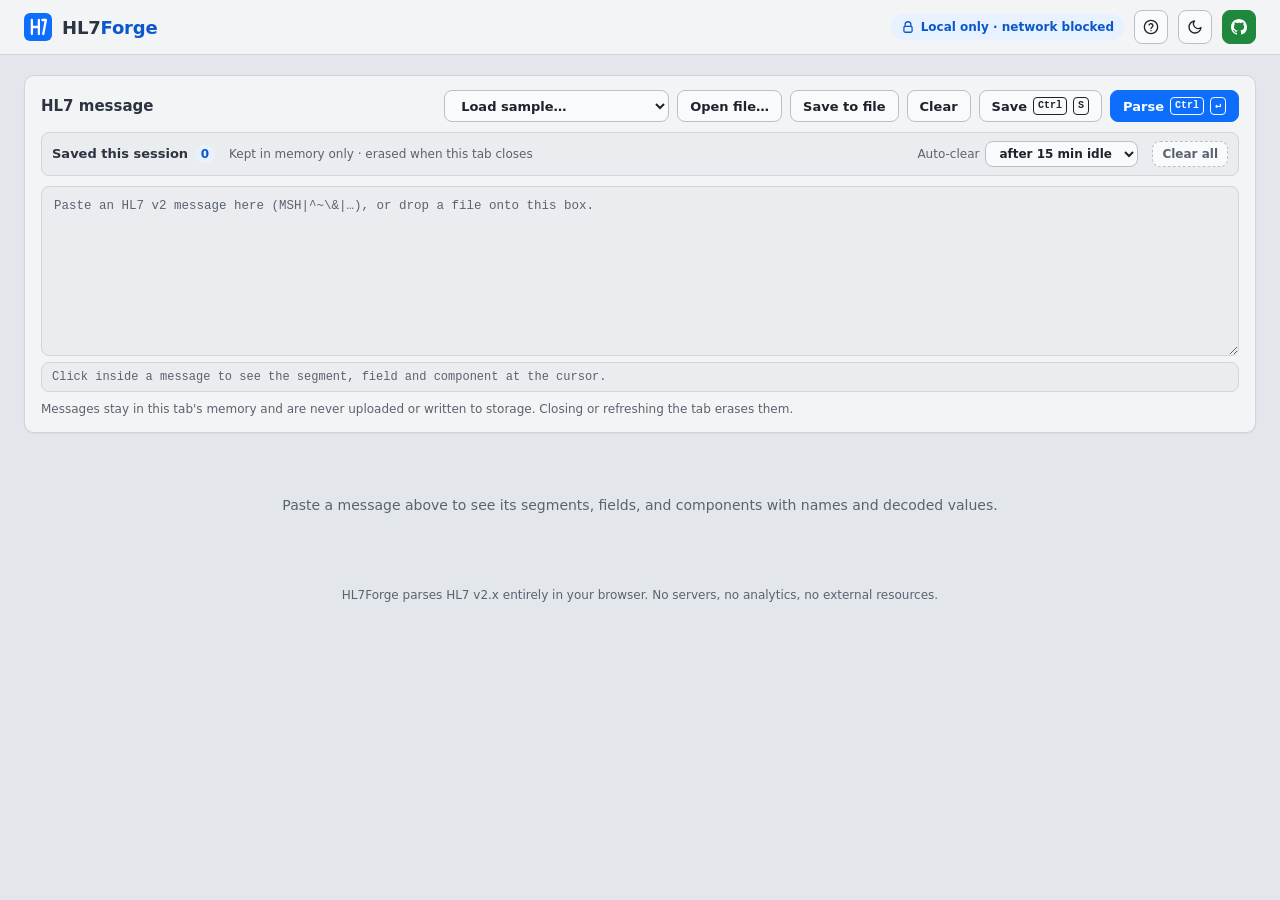
<file: index.html>
<!doctype html>
<html lang="en">
<head>
  <meta charset="utf-8">
  <!--
    PRIVACY GUARANTEE: this policy forbids the page from making ANY network request.
    connect-src 'none' blocks fetch/XHR/WebSocket/EventSource/sendBeacon; form-action 'none'
    blocks form posts; img/font/media/frame sources are limited to local files or nothing.
    Only the local script and stylesheet files shipped next to this page may load.
    Trusted Types allow exactly one policy, hl7forge-sw (js/pwa.js), which can only mint the service
    worker's script URL. No policy can create HTML, so every HTML-string sink (innerHTML and similar)
    is forbidden and message content can never become markup even if a future change tries to.
    worker-src and manifest-src 'self' are for the installable-app support (sw.js, manifest.webmanifest).
  -->
  <meta http-equiv="Content-Security-Policy"
        content="default-src 'none'; script-src 'self'; style-src 'self'; img-src 'self' data:; connect-src 'none'; font-src 'none'; media-src 'none'; object-src 'none'; frame-src 'none'; worker-src 'self'; manifest-src 'self'; form-action 'none'; base-uri 'none'; require-trusted-types-for 'script'; trusted-types hl7forge-sw">
  <meta name="referrer" content="no-referrer">
  <meta name="viewport" content="width=device-width, initial-scale=1">
  <title>HL7Forge</title>
  <link rel="icon" href="data:image/svg+xml,%3Csvg xmlns='http://www.w3.org/2000/svg' viewBox='0 0 32 32'%3E%3Crect width='32' height='32' rx='7' fill='%230d6efd'/%3E%3Cpath d='M9 8v16M9 16h8M17 8v16M21 8h4l-3 16' stroke='white' stroke-width='2.6' fill='none' stroke-linecap='round' stroke-linejoin='round'/%3E%3C/svg%3E">
  <link rel="manifest" href="manifest.webmanifest">
  <link rel="apple-touch-icon" href="icons/icon-180.png">
  <meta name="theme-color" content="#0d6efd">
  <link rel="stylesheet" href="css/styles.css">
  <script src="js/theme-init.js"></script>
</head>
<body>
  <header class="topbar">
    <div class="brand">
      <svg class="brand-mark" viewBox="0 0 32 32" aria-hidden="true">
        <rect width="32" height="32" rx="7"/>
        <path d="M9 8v16M9 16h8M17 8v16M21 8h4l-3 16"/>
      </svg>
      <span class="brand-name">HL7<span>Forge</span></span>
    </div>
    <div class="topbar-right">
      <div id="privacy-badge" class="privacy-badge" title="All parsing runs in this browser tab. The page's Content-Security-Policy blocks every outbound network request, so message data cannot leave this computer.">
        <svg viewBox="0 0 24 24" aria-hidden="true"><path d="M7 11V8a5 5 0 0 1 10 0v3"/><rect x="5" y="11" width="14" height="10" rx="2"/></svg>
        <span id="privacy-text">Local only · network blocked</span>
      </div>
      <button id="install-btn" class="icon-btn" type="button" aria-label="Install HL7Forge as an app" title="Install HL7Forge as an app" hidden>
        <svg viewBox="0 0 24 24" aria-hidden="true"><path d="M12 4v11M8 11l4 4 4-4M5 15v3a2 2 0 0 0 2 2h10a2 2 0 0 0 2-2v-3"/></svg>
      </button>
      <button id="help-btn" class="icon-btn" type="button" aria-label="About HL7Forge" title="About HL7Forge" aria-haspopup="dialog">
        <svg viewBox="0 0 24 24" aria-hidden="true"><circle cx="12" cy="12" r="10"/><path d="M9.1 9a3 3 0 0 1 5.8 1c0 2-2.9 2.5-2.9 4.2"/><path d="M12 17.5h.01"/></svg>
      </button>
      <button id="theme-toggle" class="icon-btn" type="button" aria-label="Change theme" title="Change theme">
        <svg data-icon="light" viewBox="0 0 24 24" aria-hidden="true"><circle cx="12" cy="12" r="4"/><path d="M12 2v2M12 20v2M4.9 4.9l1.4 1.4M17.7 17.7l1.4 1.4M2 12h2M20 12h2M4.9 19.1l1.4-1.4M17.7 6.3l1.4-1.4"/></svg>        <svg data-icon="dark" viewBox="0 0 24 24" aria-hidden="true"><path d="M21 12.8A9 9 0 1 1 11.2 3a7 7 0 0 0 9.8 9.8z"/></svg>
      </button>
      <a class="icon-btn icon-btn-github" href="https://github.com/nbomm/HL7Forge" target="_blank" rel="noopener noreferrer" aria-label="HL7Forge on GitHub (opens in a new tab)" title="HL7Forge on GitHub">
        <svg viewBox="0 0 16 16" aria-hidden="true"><path d="M8 0C3.58 0 0 3.58 0 8c0 3.54 2.29 6.53 5.47 7.59.4.07.55-.17.55-.38 0-.19-.01-.82-.01-1.49-2.01.37-2.53-.49-2.69-.94-.09-.23-.48-.94-.82-1.13-.28-.15-.68-.52-.01-.53.63-.01 1.08.58 1.23.82.72 1.21 1.87.87 2.33.66.07-.52.28-.87.51-1.07-1.78-.2-3.64-.89-3.64-3.95 0-.87.31-1.59.82-2.15-.08-.2-.36-1.02.08-2.12 0 0 .67-.21 2.2.82.64-.18 1.32-.27 2-.27.68 0 1.36.09 2 .27 1.53-1.04 2.2-.82 2.2-.82.44 1.1.16 1.92.08 2.12.51.56.82 1.27.82 2.15 0 3.07-1.87 3.75-3.65 3.95.29.25.54.73.54 1.48 0 1.07-.01 1.93-.01 2.2 0 .21.15.46.55.38A8.013 8.013 0 0 0 16 8c0-4.42-3.58-8-8-8z"/></svg>
      </a>
    </div>
  </header>

  <main>
    <section class="panel input-panel" aria-labelledby="input-heading">
      <div class="panel-head">
        <h2 id="input-heading">HL7 message</h2>
        <div class="actions">
          <select id="sample-select" class="btn" aria-label="Load a sample message">
            <option value="">Load sample…</option>
            <option value="adt">ADT^A01 — Admit</option>
            <option value="oru">ORU^R01 — Lab result</option>
            <option value="ack">ACK — Acknowledgment</option>
          </select>
          <button id="open-btn" class="btn" type="button">Open file…</button>
          <button id="save-file-btn" class="btn" type="button" title="Save this message as a .txt file on this computer">Save to file</button>
          <input id="file-input" type="file" accept=".hl7,.txt,.msg,.dat,text/plain" hidden>
          <button id="clear-btn" class="btn" type="button">Clear</button>
          <button id="save-btn" class="btn" type="button" title="Keep this message for this session (memory only)">Save <kbd>Ctrl</kbd><kbd>S</kbd></button>
          <button id="parse-btn" class="btn btn-primary" type="button">Parse <kbd>Ctrl</kbd><kbd>↵</kbd></button>
        </div>
      </div>

      <div class="saved-strip">
        <div class="saved-head">
          <span class="saved-title">Saved this session <span id="saved-count" class="count">0</span></span>
          <span class="saved-note">Kept in memory only · erased when this tab closes</span>
          <span id="saved-keys" class="saved-keys" hidden><kbd>Alt</kbd><kbd>↑</kbd><kbd>↓</kbd> switch · <kbd>Alt</kbd><kbd>1–9</kbd> jump · <kbd>Ctrl</kbd><kbd>K</kbd> find</span>
          <label class="idle-control">Auto-clear
            <select id="idle-select" class="btn btn-sm" autocomplete="off" aria-label="Auto-clear after inactivity">
              <option value="900" selected>after 15 min idle</option>
              <option value="1800">after 30 min idle</option>
              <option value="3600">after 60 min idle</option>
              <option value="0">off</option>
            </select>
          </label>
          <button id="clear-all-btn" class="btn btn-sm" type="button" disabled>Clear all</button>
        </div>
        <div id="saved-list" class="saved-list" hidden></div>
      </div>

      <!-- Never submitted (CSP form-action 'none'); autocomplete="off" limits browser form-state saving. -->
      <form id="input-form" autocomplete="off">
      <div id="editor" class="editor">
      <pre id="hl7-highlight" class="hl7-highlight" aria-hidden="true"></pre>
      <textarea id="hl7-input" class="hl7-input"
        placeholder="Paste an HL7 v2 message here (MSH|^~\&amp;|…), or drop a file onto this box."
        spellcheck="false" autocomplete="off" autocorrect="off" autocapitalize="off"
        data-gramm="false" data-gramm_editor="false" data-enable-grammarly="false" data-lt-active="false"
        aria-label="HL7 message input"></textarea>
      </div>
      </form>
      <div class="cursor-bar" aria-label="Cursor location">
        <span id="cursor-pos" class="cursor-pos"></span>
        <button id="cursor-path" class="path cursor-path" type="button" title="Show this field in the segment view" hidden></button>
        <span id="cursor-crumbs" class="cursor-crumbs"></span>
        <span id="cursor-value" class="cursor-value"></span>
      </div>
      <p class="hint">Messages stay in this tab's memory and are never uploaded or written to storage. Closing or refreshing the tab erases them.</p>
    </section>

    <section id="empty-state" class="empty-state">
      <p>Paste a message above to see its segments, fields, and components with names and decoded values.</p>
    </section>

    <section id="results" class="results" hidden>
      <div id="summary" class="summary"></div>
      <div id="warnings" class="warnings"></div>

      <div class="toolbar">
        <div class="tabs" role="tablist">
          <button id="tab-segments" class="tab is-active" type="button" role="tab" aria-selected="true">Segments</button>
          <button id="tab-raw" class="tab" type="button" role="tab" aria-selected="false">Raw</button>
        </div>
        <select id="message-select" class="btn" aria-label="Choose message in batch" hidden></select>
        <input id="filter-input" class="filter" type="search" placeholder="Filter fields, e.g. PID-5 or name…"
               spellcheck="false" autocomplete="off" aria-label="Filter fields">
        <label class="toggle"><input id="hide-empty" type="checkbox" checked> Hide empty</label>
        <button id="expand-btn" class="btn" type="button">Collapse all</button>
      </div>

      <div class="workspace">
        <nav id="segment-nav" class="segment-nav" aria-label="Segments"></nav>
        <div id="segment-view" class="segment-view"></div>
        <div id="raw-view" class="raw-view" hidden></div>
      </div>
    </section>
  </main>

  <div id="idle-banner" class="idle-banner" role="alert" hidden>
    <span id="idle-text"></span>
    <button id="idle-keep" class="btn btn-sm" type="button">Keep working</button>
  </div>

  <dialog id="switcher" class="switcher" aria-label="Switch saved message">
    <input id="switcher-input" class="switcher-input" type="text" placeholder="Find a saved message…"
           spellcheck="false" autocomplete="off" autocorrect="off" autocapitalize="off"
           data-gramm="false" data-enable-grammarly="false" data-lt-active="false"
           role="combobox" aria-expanded="true" aria-controls="switcher-list" aria-label="Find a saved message">
    <div id="switcher-list" class="switcher-list" role="listbox" aria-label="Saved messages"></div>
    <div class="switcher-hint"><kbd>↑</kbd><kbd>↓</kbd> choose · <kbd>↵</kbd> open · <kbd>Esc</kbd> close</div>
  </dialog>

  <dialog id="about" class="about" aria-labelledby="about-title">
    <div class="about-head">
      <h2 id="about-title">About HL7Forge <span class="about-version">(<code id="about-version">dev</code>)</span></h2>
      <button id="about-close" class="icon-btn" type="button" aria-label="Close" title="Close">
        <svg viewBox="0 0 24 24" aria-hidden="true"><path d="M6 6l12 12M18 6L6 18"/></svg>
      </button>
    </div>
    <div class="about-body">
      <p>HL7Forge is a private, in-browser viewer for HL7 v2 messages. Paste a message, open a file, or drop one in, and it breaks the message into segments, fields, repetitions, components, and sub-components, each labelled with its field name and data type.</p>
      <ul>
        <li>Coded values are decoded (<code>F</code> → Female, <code>AE</code> → Application Error) and timestamps are shown in a readable form.</li>
        <li>Batches, MLLP framing, and custom delimiters are handled, and the cursor bar shows the path of the field you're on, e.g. <code>OBX[3]-5.1</code>.</li>
        <li>Save messages for the session and switch between them with <kbd>Alt</kbd><kbd>↑</kbd><kbd>↓</kbd> or <kbd>Ctrl</kbd><kbd>K</kbd>.</li>
      </ul>
      <p class="about-privacy">Everything runs in this browser tab. There is no server, and the page's Content-Security-Policy blocks every network request, so your messages never leave this computer.</p>
    </div>
    <div class="about-foot">
      <a class="btn btn-github" href="https://github.com/nbomm/HL7Forge" target="_blank" rel="noopener noreferrer">
        <svg viewBox="0 0 16 16" aria-hidden="true"><path d="M8 0C3.58 0 0 3.58 0 8c0 3.54 2.29 6.53 5.47 7.59.4.07.55-.17.55-.38 0-.19-.01-.82-.01-1.49-2.01.37-2.53-.49-2.69-.94-.09-.23-.48-.94-.82-1.13-.28-.15-.68-.52-.01-.53.63-.01 1.08.58 1.23.82.72 1.21 1.87.87 2.33.66.07-.52.28-.87.51-1.07-1.78-.2-3.64-.89-3.64-3.95 0-.87.31-1.59.82-2.15-.08-.2-.36-1.02.08-2.12 0 0 .67-.21 2.2.82.64-.18 1.32-.27 2-.27.68 0 1.36.09 2 .27 1.53-1.04 2.2-.82 2.2-.82.44 1.1.16 1.92.08 2.12.51.56.82 1.27.82 2.15 0 3.07-1.87 3.75-3.65 3.95.29.25.54.73.54 1.48 0 1.07-.01 1.93-.01 2.2 0 .21.15.46.55.38A8.013 8.013 0 0 0 16 8c0-4.42-3.58-8-8-8z"/></svg>
        View on GitHub
      </a>
    </div>
  </dialog>

  <div id="toast" class="toast" role="status" aria-live="polite"></div>

  <footer class="footer">
    HL7Forge parses HL7 v2.x entirely in your browser. No servers, no analytics, no external resources.
  </footer>

  <script src="js/hl7-definitions.js"></script>
  <script src="js/hl7-parser.js"></script>
  <script src="js/samples.js"></script>
  <script src="js/version.js"></script>
  <script src="js/pwa.js"></script>
  <script src="js/app.js"></script>
</body>
</html>
</file>
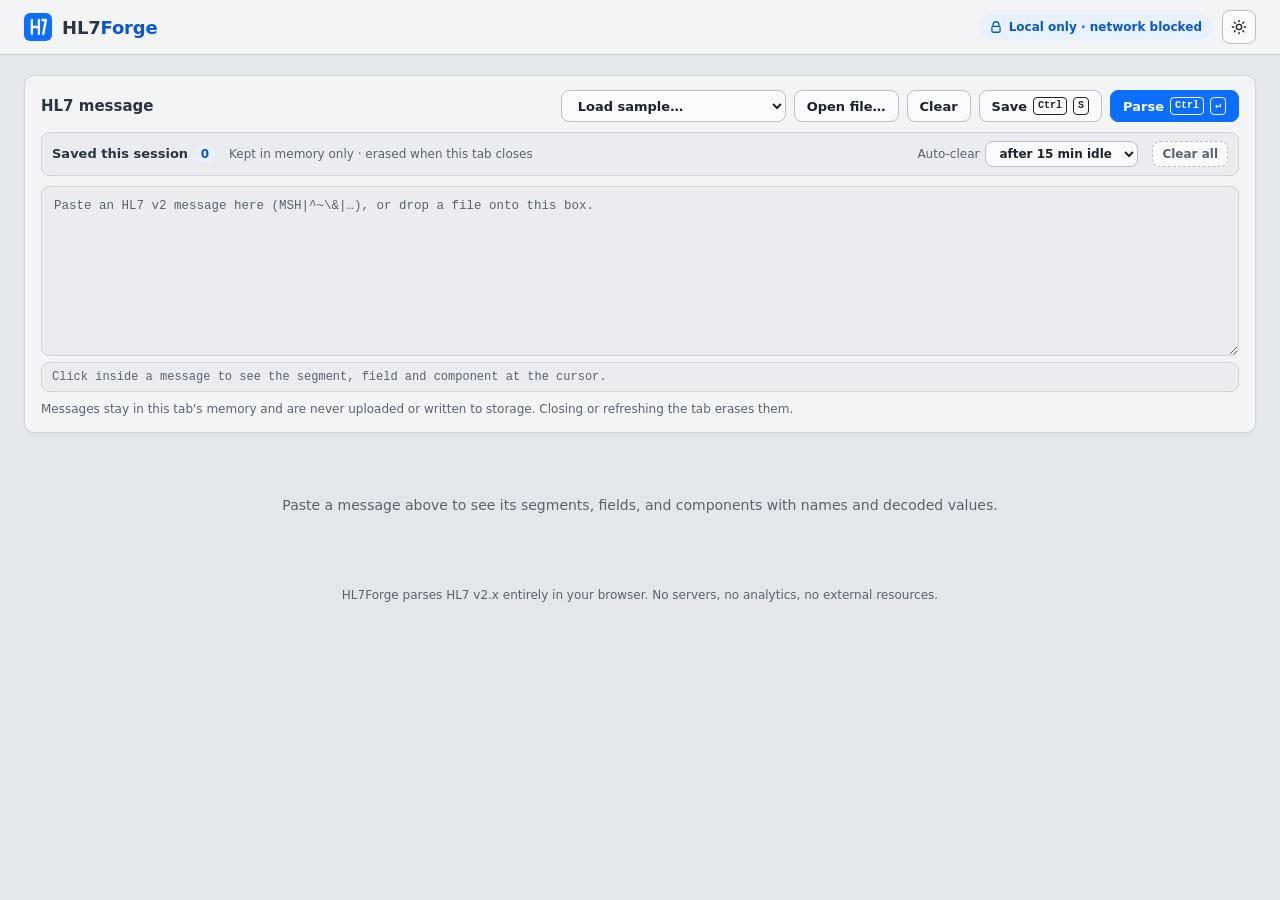
<file: src/index.html>
<!doctype html>
<html lang="en">
<head>
  <meta charset="utf-8">
  <!--
    PRIVACY GUARANTEE: this policy forbids the page from making ANY network request.
    connect-src 'none' blocks fetch/XHR/WebSocket/EventSource/sendBeacon; form-action 'none'
    blocks form posts; img/font/media/frame sources are limited to local files or nothing.
    Only the local script and stylesheet files shipped next to this page may load.
    Trusted Types with no policies forbid every HTML-string sink (innerHTML and similar), so
    message content can never become markup even if a future change tries to.
  -->
  <meta http-equiv="Content-Security-Policy"
        content="default-src 'none'; script-src 'self'; style-src 'self'; img-src 'self' data:; connect-src 'none'; font-src 'none'; media-src 'none'; object-src 'none'; frame-src 'none'; worker-src 'none'; manifest-src 'none'; form-action 'none'; base-uri 'none'; require-trusted-types-for 'script'; trusted-types 'none'">
  <meta name="referrer" content="no-referrer">
  <meta name="viewport" content="width=device-width, initial-scale=1">
  <title>HL7Forge</title>
  <link rel="icon" href="data:image/svg+xml,%3Csvg xmlns='http://www.w3.org/2000/svg' viewBox='0 0 32 32'%3E%3Crect width='32' height='32' rx='7' fill='%230d6efd'/%3E%3Cpath d='M9 8v16M9 16h8M17 8v16M21 8h4l-3 16' stroke='white' stroke-width='2.6' fill='none' stroke-linecap='round' stroke-linejoin='round'/%3E%3C/svg%3E">
  <link rel="stylesheet" href="css/styles.css">
  <script src="js/theme-init.js"></script>
</head>
<body>
  <header class="topbar">
    <div class="brand">
      <svg class="brand-mark" viewBox="0 0 32 32" aria-hidden="true">
        <rect width="32" height="32" rx="7"/>
        <path d="M9 8v16M9 16h8M17 8v16M21 8h4l-3 16"/>
      </svg>
      <span class="brand-name">HL7<span>Forge</span></span>
    </div>
    <div class="topbar-right">
      <div id="privacy-badge" class="privacy-badge" title="All parsing runs in this browser tab. The page's Content-Security-Policy blocks every outbound network request, so message data cannot leave this computer.">
        <svg viewBox="0 0 24 24" aria-hidden="true"><path d="M7 11V8a5 5 0 0 1 10 0v3"/><rect x="5" y="11" width="14" height="10" rx="2"/></svg>
        <span id="privacy-text">Local only · network blocked</span>
      </div>
      <button id="theme-toggle" class="icon-btn" type="button" aria-label="Change theme" title="Change theme">
        <svg data-icon="light" viewBox="0 0 24 24" aria-hidden="true"><circle cx="12" cy="12" r="4"/><path d="M12 2v2M12 20v2M4.9 4.9l1.4 1.4M17.7 17.7l1.4 1.4M2 12h2M20 12h2M4.9 19.1l1.4-1.4M17.7 6.3l1.4-1.4"/></svg>        <svg data-icon="dark" viewBox="0 0 24 24" aria-hidden="true"><path d="M21 12.8A9 9 0 1 1 11.2 3a7 7 0 0 0 9.8 9.8z"/></svg>
      </button>
    </div>
  </header>

  <main>
    <section class="panel input-panel" aria-labelledby="input-heading">
      <div class="panel-head">
        <h2 id="input-heading">HL7 message</h2>
        <div class="actions">
          <select id="sample-select" class="btn" aria-label="Load a sample message">
            <option value="">Load sample…</option>
            <option value="adt">ADT^A01 — Admit</option>
            <option value="oru">ORU^R01 — Lab result</option>
            <option value="ack">ACK — Acknowledgment</option>
          </select>
          <button id="open-btn" class="btn" type="button">Open file…</button>
          <input id="file-input" type="file" accept=".hl7,.txt,.msg,.dat,text/plain" hidden>
          <button id="clear-btn" class="btn" type="button">Clear</button>
          <button id="save-btn" class="btn" type="button" title="Keep this message for this session (memory only)">Save <kbd>Ctrl</kbd><kbd>S</kbd></button>
          <button id="parse-btn" class="btn btn-primary" type="button">Parse <kbd>Ctrl</kbd><kbd>↵</kbd></button>
        </div>
      </div>

      <div class="saved-strip">
        <div class="saved-head">
          <span class="saved-title">Saved this session <span id="saved-count" class="count">0</span></span>
          <span class="saved-note">Kept in memory only · erased when this tab closes</span>
          <span id="saved-keys" class="saved-keys" hidden><kbd>Alt</kbd><kbd>↑</kbd><kbd>↓</kbd> switch · <kbd>Alt</kbd><kbd>1–9</kbd> jump · <kbd>Ctrl</kbd><kbd>K</kbd> find</span>
          <label class="idle-control">Auto-clear
            <select id="idle-select" class="btn btn-sm" autocomplete="off" aria-label="Auto-clear after inactivity">
              <option value="900" selected>after 15 min idle</option>
              <option value="1800">after 30 min idle</option>
              <option value="3600">after 60 min idle</option>
              <option value="0">off</option>
            </select>
          </label>
          <button id="clear-all-btn" class="btn btn-sm" type="button" disabled>Clear all</button>
        </div>
        <div id="saved-list" class="saved-list" hidden></div>
      </div>

      <!-- Never submitted (CSP form-action 'none'); autocomplete="off" limits browser form-state saving. -->
      <form id="input-form" autocomplete="off">
      <div id="editor" class="editor">
      <pre id="hl7-highlight" class="hl7-highlight" aria-hidden="true"></pre>
      <textarea id="hl7-input" class="hl7-input"
        placeholder="Paste an HL7 v2 message here (MSH|^~\&amp;|…), or drop a file onto this box."
        spellcheck="false" autocomplete="off" autocorrect="off" autocapitalize="off"
        data-gramm="false" data-gramm_editor="false" data-enable-grammarly="false" data-lt-active="false"
        aria-label="HL7 message input"></textarea>
      </div>
      </form>
      <div class="cursor-bar" aria-label="Cursor location">
        <span id="cursor-pos" class="cursor-pos"></span>
        <button id="cursor-path" class="path cursor-path" type="button" title="Show this field in the segment view" hidden></button>
        <span id="cursor-crumbs" class="cursor-crumbs"></span>
        <span id="cursor-value" class="cursor-value"></span>
      </div>
      <p class="hint">Messages stay in this tab's memory and are never uploaded or written to storage. Closing or refreshing the tab erases them.</p>
    </section>

    <section id="empty-state" class="empty-state">
      <p>Paste a message above to see its segments, fields, and components with names and decoded values.</p>
    </section>

    <section id="results" class="results" hidden>
      <div id="summary" class="summary"></div>
      <div id="warnings" class="warnings"></div>

      <div class="toolbar">
        <div class="tabs" role="tablist">
          <button id="tab-segments" class="tab is-active" type="button" role="tab" aria-selected="true">Segments</button>
          <button id="tab-raw" class="tab" type="button" role="tab" aria-selected="false">Raw</button>
        </div>
        <select id="message-select" class="btn" aria-label="Choose message in batch" hidden></select>
        <input id="filter-input" class="filter" type="search" placeholder="Filter fields, e.g. PID-5 or name…"
               spellcheck="false" autocomplete="off" aria-label="Filter fields">
        <label class="toggle"><input id="hide-empty" type="checkbox" checked> Hide empty</label>
        <button id="expand-btn" class="btn" type="button">Collapse all</button>
      </div>

      <div class="workspace">
        <nav id="segment-nav" class="segment-nav" aria-label="Segments"></nav>
        <div id="segment-view" class="segment-view"></div>
        <div id="raw-view" class="raw-view" hidden></div>
      </div>
    </section>
  </main>

  <div id="idle-banner" class="idle-banner" role="alert" hidden>
    <span id="idle-text"></span>
    <button id="idle-keep" class="btn btn-sm" type="button">Keep working</button>
  </div>

  <dialog id="switcher" class="switcher" aria-label="Switch saved message">
    <input id="switcher-input" class="switcher-input" type="text" placeholder="Find a saved message…"
           spellcheck="false" autocomplete="off" autocorrect="off" autocapitalize="off"
           data-gramm="false" data-enable-grammarly="false" data-lt-active="false"
           role="combobox" aria-expanded="true" aria-controls="switcher-list" aria-label="Find a saved message">
    <div id="switcher-list" class="switcher-list" role="listbox" aria-label="Saved messages"></div>
    <div class="switcher-hint"><kbd>↑</kbd><kbd>↓</kbd> choose · <kbd>↵</kbd> open · <kbd>Esc</kbd> close</div>
  </dialog>

  <div id="toast" class="toast" role="status" aria-live="polite"></div>

  <footer class="footer">
    HL7Forge parses HL7 v2.x entirely in your browser. No servers, no analytics, no external resources.
  </footer>

  <script src="js/hl7-definitions.js"></script>
  <script src="js/hl7-parser.js"></script>
  <script src="js/samples.js"></script>
  <script src="js/app.js"></script>
</body>
</html>
</file>
<file: css/styles.css>
/* HL7Forge styles. No external fonts or assets — system fonts only. */

/*
 * Themes. Light is a soft, low-glare palette (no pure white; syntax hues borrowed from
 * VS Code Light+ but desaturated, with delimiters quieter than field content). Dark follows
 * the system unless a theme is chosen explicitly.
 * Every text/background pair is at least 4.5:1 (WCAG AA).
 */
:root {
  --bg: #e3e6ea;
  --surface: #f3f4f6;
  --surface-2: #eaecef;
  --border: #d0d5dc;
  --text: #2b3440;
  --text-muted: #59636f;
  --accent: #0d6efd;
  --accent-strong: #0a58ca;
  --accent-soft: #e7f1ff;
  --on-accent: #ffffff;
  --warn: #7f5615;
  --warn-soft: #f6eedd;
  --error: #9e3a33;
  --error-soft: #f5e5e2;
  --info: #2e5a87;
  --info-soft: #e3ebf3;
  --custom: #6b4aa8;
  --raw-a: #2b3440;
  --raw-b: #2c5a86;
  --d-field: #9b5148;
  --d-comp: #7a5c1e;
  --d-rep: #74559e;
  --d-sub: #2f6f66;
  --esc: #9a4572;
  --btn-bg: #f9fafb;
  --btn-border: #b9c0c9;
  --btn-text: #1c232c;
  --flash: #f7ecc6;
  --shadow: 0 1px 2px rgb(16 24 40 / 5%);
  --radius: 10px;
  --mono: ui-monospace, "Cascadia Code", "SF Mono", Consolas, "Liberation Mono", monospace;
  --sans: system-ui, -apple-system, "Segoe UI", Roboto, "Helvetica Neue", Arial, sans-serif;
  color-scheme: light;
}

@media (prefers-color-scheme: dark) {
  :root:not([data-theme]) {
    --bg: #0e1116;
    --surface: #161b22;
    --surface-2: #1d232c;
    --border: #2d3540;
    --text: #e6edf3;
    --text-muted: #9aa6b2;
    --accent: #6ea8fe;
    --accent-strong: #9ec5fe;
    --accent-soft: #031633;
    --on-accent: #031633;
    --warn: #f0b44c;
    --warn-soft: #2e2410;
    --error: #ff7b72;
    --error-soft: #331a19;
    --info: #79b8ff;
    --info-soft: #132538;
    --custom: #c4a5ff;
    --raw-a: #e6edf3;
    --raw-b: #79c0ff;
    --d-field: #ff7b72;
    --d-comp: #f0b44c;
    --d-rep: #c4a5ff;
    --d-sub: #2dd4bf; --esc: #f472b6;
  --btn-bg: #161b22; --btn-border: #2d3540; --btn-text: #e6edf3;
    --flash: #3d3412;
    --shadow: 0 1px 2px rgb(0 0 0 / 40%);
    color-scheme: dark;
  }
}

:root[data-theme="dark"] {
  --bg: #0e1116;
  --surface: #161b22;
  --surface-2: #1d232c;
  --border: #2d3540;
  --text: #e6edf3;
  --text-muted: #9aa6b2;
  --accent: #6ea8fe;
  --accent-strong: #9ec5fe;
  --accent-soft: #031633;
  --on-accent: #031633;
  --warn: #f0b44c;
  --warn-soft: #2e2410;
  --error: #ff7b72;
  --error-soft: #331a19;
  --info: #79b8ff;
  --info-soft: #132538;
  --custom: #c4a5ff;
  --raw-a: #e6edf3;
  --raw-b: #79c0ff;
  --d-field: #ff7b72;
  --d-comp: #f0b44c;
  --d-rep: #c4a5ff;
  --d-sub: #2dd4bf; --esc: #f472b6;
  --btn-bg: #161b22; --btn-border: #2d3540; --btn-text: #e6edf3;
  --flash: #3d3412;
  --shadow: 0 1px 2px rgb(0 0 0 / 40%);
  color-scheme: dark;
}

*, *::before, *::after { box-sizing: border-box; }
[hidden] { display: none !important; }

html { -webkit-text-size-adjust: 100%; }
body {
  margin: 0;
  background: var(--bg);
  color: var(--text);
  font: 14px/1.5 var(--sans);
}
code, kbd, textarea, .raw-view { font-family: var(--mono); }
h2 { font-size: 15px; margin: 0; font-weight: 600; }

/* ---------- Top bar ---------- */
.topbar {
  position: sticky; top: 0; z-index: 10;
  display: flex; align-items: center; justify-content: space-between; gap: 12px;
  padding: 10px 24px;
  background: var(--surface);
  border-bottom: 1px solid var(--border);
}
.brand { display: flex; align-items: center; gap: 10px; }
.brand-mark { width: 28px; height: 28px; }
.brand-mark rect { fill: var(--accent); }
.brand-mark path { stroke: var(--on-accent); stroke-width: 2.6; fill: none; stroke-linecap: round; stroke-linejoin: round; }
.brand-name { font-size: 18px; font-weight: 700; letter-spacing: -0.01em; }
.brand-name span { color: var(--accent-strong); } /* --accent is under 4.5:1 as text on the light surface */
.topbar-right { display: flex; align-items: center; gap: 10px; }

.privacy-badge {
  display: inline-flex; align-items: center; gap: 6px;
  padding: 4px 10px; border-radius: 999px;
  background: var(--accent-soft); color: var(--accent-strong);
  font-size: 12px; font-weight: 600; cursor: help; white-space: nowrap;
}
.privacy-badge svg { width: 14px; height: 14px; fill: none; stroke: currentColor; stroke-width: 2.2; stroke-linecap: round; }
.privacy-badge.has-blocked { background: var(--warn-soft); color: var(--warn); }

.icon-btn {
  display: inline-grid; place-items: center; width: 34px; height: 34px;
  border: 1px solid var(--btn-border); border-radius: 8px; background: var(--btn-bg); color: var(--btn-text); cursor: pointer;
}
.icon-btn svg { width: 16px; height: 16px; fill: none; stroke: currentColor; stroke-width: 2; stroke-linejoin: round; stroke-linecap: round; }
.icon-btn:hover { background: var(--surface-2); }
.icon-btn[hidden] { display: none; } /* display above would otherwise override the hidden attribute */
a.icon-btn, a.btn { text-decoration: none; }

/* GitHub link: filled green like GitHub's own primary button; the white mark is non-text, so it only needs 3:1. */
.icon-btn.icon-btn-github, .btn.btn-github { background: #1f883d; border-color: #1f883d; color: #fff; }
.icon-btn.icon-btn-github:hover, .btn.btn-github:hover { background: #1a7f37; border-color: #1a7f37; }
.icon-btn-github svg, .btn-github svg { width: 16px; height: 16px; fill: currentColor; stroke: none; }
.btn.btn-github { gap: 8px; }

/* ---------- Layout ---------- */
main { max-width: 1440px; margin: 0 auto; padding: 20px 24px 8px; display: grid; gap: 16px; }

.panel {
  background: var(--surface); border: 1px solid var(--border); border-radius: var(--radius);
  box-shadow: var(--shadow); padding: 14px 16px;
}
.panel-head { display: flex; align-items: center; justify-content: space-between; gap: 12px; flex-wrap: wrap; margin-bottom: 10px; }
.actions { display: flex; gap: 8px; flex-wrap: wrap; }

.btn {
  display: inline-flex; align-items: center; gap: 6px;
  height: 32px; padding: 0 12px;
  border: 1px solid var(--btn-border); border-radius: 8px;
  background: var(--btn-bg); color: var(--btn-text);
  font: 600 13px var(--sans); cursor: pointer; white-space: nowrap;
}
.btn:hover { background: var(--surface-2); border-color: var(--text-muted); }
.btn:focus-visible, .tab:focus-visible, .nav-item:focus-visible, .filter:focus-visible, .hl7-input:focus-visible, .icon-btn:focus-visible {
  outline: 2px solid var(--accent); outline-offset: 1px;
}
.btn-primary { background: var(--accent); border-color: var(--accent); color: var(--on-accent); }
.btn-primary:hover { background: var(--accent-strong); }
kbd {
  font-size: 10px; font-weight: 600; padding: 0 4px; border-radius: 4px;
  border: 1px solid currentColor; line-height: 16px;
}

/* Highlighted editor: a transparent-text textarea over a <pre> with identical text metrics. */
.editor { position: relative; }
.hl7-input, .hl7-highlight {
  font-family: var(--mono); font-size: 12.5px; line-height: 1.55; font-weight: 400;
  letter-spacing: 0; word-spacing: 0; font-variant-ligatures: none; font-kerning: none;
  white-space: pre; overflow-wrap: normal; tab-size: 4;
  padding: 10px 12px; border: 1px solid var(--border); border-radius: 8px;
}
.hl7-highlight {
  position: absolute; inset: 0; margin: 0; overflow: hidden; pointer-events: none;
  background: var(--surface-2); color: var(--text); border-color: transparent;
  /* extra room so the layer can scroll as far as the textarea, whose scrollbars take space */
  padding-right: 40px; padding-bottom: 40px;
}
.hl7-highlight span { font-weight: 400; } /* bold glyphs could shift alignment */
.hl7-input {
  position: relative; z-index: 1; display: block; width: 100%; min-height: 170px; resize: vertical;
  background: transparent; color: transparent; caret-color: var(--text); overflow-x: auto;
}
.hl7-input::placeholder { color: var(--text-muted); }
.hl7-input::selection { background: color-mix(in srgb, var(--accent) 32%, transparent); color: transparent; }
.editor.is-plain .hl7-input { color: var(--text); }
.editor.is-plain .hl7-input::selection { color: inherit; }
.hl7-input.is-drop { border-color: var(--accent); border-style: dashed; background: color-mix(in srgb, var(--accent) 12%, transparent); }
.hint { margin: 8px 0 0; color: var(--text-muted); font-size: 12px; }

/* ---------- Cursor location bar ---------- */
.cursor-bar {
  display: flex; align-items: center; flex-wrap: wrap; gap: 4px 10px;
  min-height: 30px; margin-top: 6px; padding: 4px 10px;
  border: 1px solid var(--border); border-radius: 8px; background: var(--surface-2);
  font-size: 12.5px; color: var(--text-muted);
}
.cursor-pos { font-family: var(--mono); font-size: 12px; white-space: nowrap; }
.cursor-path { border: 0; font-family: var(--mono); font-weight: 700; cursor: pointer; }
.cursor-path:hover:not(:disabled) { outline: 1px solid var(--accent); }
.cursor-path:disabled { cursor: default; }
.cursor-crumbs { color: var(--text); font-weight: 500; overflow-wrap: anywhere; }
.cursor-crumbs .sep { margin: 0 6px; color: var(--text-muted); }
.cursor-value { font-family: var(--mono); font-size: 12px; overflow-wrap: anywhere; }
.field-row.is-cursor > td { background: var(--accent-soft); }
.field-row.is-cursor > td:first-child { box-shadow: inset 3px 0 0 var(--accent); }

/* ---------- Saved this session ---------- */
.btn-sm { height: 26px; padding: 0 9px; font-size: 12px; }
/* Disabled buttons stay legible (muted text, AA contrast) instead of fading out with opacity. */
.btn:disabled { color: var(--text-muted); border-style: dashed; cursor: default; }
.btn:disabled:hover { background: var(--btn-bg); border-color: var(--btn-border); }
.saved-strip {
  margin-bottom: 10px; padding: 8px 10px;
  border: 1px solid var(--border); border-radius: 8px; background: var(--surface-2);
}
.saved-head { display: flex; align-items: center; gap: 8px 14px; flex-wrap: wrap; }
.saved-title { font-weight: 600; font-size: 13px; }
.count {
  display: inline-block; min-width: 20px; padding: 0 6px; margin-left: 2px; border-radius: 999px;
  background: var(--accent-soft); color: var(--accent-strong); font-size: 12px; text-align: center;
}
.saved-note { font-size: 12px; color: var(--text-muted); }
.saved-keys { font-size: 12px; color: var(--text-muted); white-space: nowrap; }
.idle-control { display: inline-flex; align-items: center; gap: 6px; font-size: 12px; color: var(--text-muted); margin-left: auto; }
.saved-list { display: flex; flex-wrap: wrap; gap: 6px; margin-top: 8px; }
.chip {
  display: inline-flex; align-items: stretch; max-width: 100%;
  border: 1px solid var(--border); border-radius: 8px; background: var(--surface); overflow: hidden;
}
.chip.is-active { border-color: var(--accent); box-shadow: 0 0 0 1px var(--accent); }
.chip-main {
  display: inline-flex; align-items: baseline; gap: 8px; min-width: 0;
  padding: 4px 8px 4px 10px; border: 0; background: transparent; color: var(--text); cursor: pointer; font: 500 12.5px var(--sans);
}
.chip-label { overflow: hidden; text-overflow: ellipsis; white-space: nowrap; max-width: 280px; }
.chip-time { color: var(--text-muted); font-size: 11px; font-family: var(--mono); }
.chip-btn {
  border: 0; border-left: 1px solid var(--border); background: transparent; color: var(--text-muted);
  width: 26px; cursor: pointer; font-size: 13px;
}
.chip-main:hover, .chip-btn:hover { background: var(--surface-2); color: var(--text); }
.chip-main:focus-visible, .chip-btn:focus-visible { outline: 2px solid var(--accent); outline-offset: -2px; }

.idle-banner {
  position: fixed; top: 64px; left: 50%; transform: translateX(-50%); z-index: 20;
  display: flex; align-items: center; gap: 12px; max-width: calc(100% - 32px);
  padding: 9px 12px 9px 16px; border-radius: 10px;
  background: var(--warn-soft); color: var(--warn); border: 1px solid currentColor;
  box-shadow: var(--shadow); font-size: 13px; font-weight: 600;
}

.empty-state { text-align: center; color: var(--text-muted); padding: 32px 16px; }

.results { display: grid; gap: 14px; }

/* ---------- Summary ---------- */
.summary { display: grid; grid-template-columns: repeat(auto-fill, minmax(180px, 1fr)); gap: 10px; }
.tile {
  background: var(--surface); border: 1px solid var(--border); border-radius: var(--radius);
  padding: 10px 12px; box-shadow: var(--shadow); min-width: 0;
}
.tile-label { font-size: 11px; text-transform: uppercase; letter-spacing: 0.05em; color: var(--text-muted); font-weight: 600; }
.tile-value { font-size: 15px; font-weight: 600; overflow-wrap: anywhere; margin-top: 2px; }
.tile-sub { font-size: 12px; color: var(--text-muted); overflow-wrap: anywhere; }

/* ---------- Warnings ---------- */
.warnings ul { list-style: none; margin: 0; padding: 0; display: grid; gap: 6px; }
.warning { display: flex; gap: 8px; align-items: baseline; padding: 7px 12px; border-radius: 8px; font-size: 13px; }
.warning-level { font-weight: 700; text-transform: uppercase; font-size: 11px; letter-spacing: 0.04em; }
.warning-line { font-family: var(--mono); font-size: 12px; opacity: 0.8; }
.warning.is-error { background: var(--error-soft); color: var(--error); }
.warning.is-warning { background: var(--warn-soft); color: var(--warn); }
.warning.is-info { background: var(--info-soft); color: var(--info); }

/* ---------- Toolbar ---------- */
.toolbar { display: flex; align-items: center; gap: 10px; flex-wrap: wrap; }
.tabs { display: inline-flex; padding: 3px; background: var(--surface-2); border: 1px solid var(--border); border-radius: 9px; }
.tab {
  border: 0; background: transparent; color: var(--text-muted); cursor: pointer;
  padding: 5px 14px; border-radius: 6px; font: 600 13px var(--sans);
}
.tab.is-active { background: var(--surface); color: var(--text); box-shadow: var(--shadow); }
.filter {
  flex: 1 1 220px; min-width: 0; height: 32px; padding: 0 10px;
  border: 1px solid var(--border); border-radius: 8px; background: var(--surface); color: var(--text); font: 13px var(--sans);
}
.toggle { display: inline-flex; align-items: center; gap: 6px; font-size: 13px; color: var(--text-muted); cursor: pointer; user-select: none; }
.toggle input { accent-color: var(--accent); }

/* ---------- Workspace ---------- */
.workspace { display: grid; grid-template-columns: 230px minmax(0, 1fr); gap: 14px; align-items: start; }
.segment-nav {
  position: sticky; top: 66px; max-height: calc(100vh - 86px); overflow-y: auto;
  display: grid; gap: 2px; padding: 6px;
  background: var(--surface); border: 1px solid var(--border); border-radius: var(--radius);
}
.nav-item {
  display: flex; flex-direction: column; align-items: flex-start; gap: 0;
  width: 100%; padding: 6px 10px; border: 0; border-radius: 6px;
  background: transparent; color: var(--text); text-align: left; cursor: pointer;
}
.nav-item:hover { background: var(--surface-2); }
.nav-item.is-active { background: var(--accent-soft); }
.nav-id { font: 700 13px var(--mono); color: var(--accent-strong); }
.nav-name { font-size: 12px; color: var(--text-muted); white-space: nowrap; overflow: hidden; text-overflow: ellipsis; max-width: 100%; }

/* Block flow, not grid: cards are appended in batches, and block layout handles appends incrementally. */
.segment-view { min-width: 0; }
.segment-view > .seg-card + .seg-card { margin-top: 12px; }

.seg-card {
  background: var(--surface); border: 1px solid var(--border); border-radius: var(--radius);
  box-shadow: var(--shadow); overflow: hidden; scroll-margin-top: 70px;
  /* Off-screen cards skip style and layout until scrolled near: ~20x faster for large messages. */
  content-visibility: auto; contain-intrinsic-size: auto 320px;
}
.seg-head {
  display: flex; align-items: baseline; gap: 10px; flex-wrap: wrap;
  padding: 10px 14px; background: var(--surface-2); border-bottom: 1px solid var(--border);
  cursor: pointer; user-select: none;
}
.seg-head:focus-visible { outline: 2px solid var(--accent); outline-offset: -2px; }
.seg-id { font: 700 15px var(--mono); color: var(--accent-strong); }
.seg-id.is-custom { color: var(--custom); }
.seg-name { font-weight: 600; }
.seg-meta { color: var(--text-muted); font-size: 12px; margin-left: auto; }
.chevron::after { content: "▾"; color: var(--text-muted); display: inline-block; transition: transform 0.15s; }
.seg-card.is-collapsed .chevron::after { transform: rotate(-90deg); }
.seg-card.is-collapsed .seg-body { display: none; }
.seg-card.is-collapsed .seg-head { border-bottom: 0; }
.seg-empty { margin: 0; padding: 12px 14px; color: var(--text-muted); display: none; }
.hide-empty .seg-empty { display: block; }

.fields { width: 100%; border-collapse: collapse; table-layout: fixed; }
.fields th {
  text-align: left; font-size: 11px; text-transform: uppercase; letter-spacing: 0.05em;
  color: var(--text-muted); font-weight: 600; padding: 7px 14px; border-bottom: 1px solid var(--border);
}
.fields > tbody > tr > td { padding: 8px 14px; border-bottom: 1px solid var(--border); vertical-align: top; }
.fields > tbody > tr:last-child > td { border-bottom: 0; }
.col-pos { width: 92px; }
.col-name { width: 30%; }
.col-type { width: 64px; }
.col-name { font-weight: 500; }
.hide-empty .is-empty { display: none; }
.hide-empty .fields:not(:has(.field-row:not(.is-empty))) thead { display: none; }

.path {
  font-size: 12px; padding: 1px 6px; border-radius: 5px;
  background: var(--accent-soft); color: var(--accent-strong); white-space: nowrap;
}
.path.sm { font-size: 11px; padding: 0 5px; }
.type { font: 600 11px var(--mono); color: var(--text-muted); border: 1px solid var(--border); border-radius: 4px; padding: 0 4px; cursor: help; }
.muted { color: var(--text-muted); }
.literal { font-size: 13px; }
.null-value { color: var(--warn); font-style: italic; }

.col-value { position: relative; }
.value-wrap { padding-right: 28px; min-width: 0; }
.value { font-family: var(--mono); font-size: 13px; white-space: pre-wrap; overflow-wrap: anywhere; }
.leaf { display: flex; flex-wrap: wrap; align-items: baseline; gap: 4px 10px; }
.meaning {
  font-size: 12px; color: var(--info); background: var(--info-soft);
  padding: 0 7px; border-radius: 999px;
}
.copy-btn {
  position: absolute; top: 6px; right: 8px;
  width: 24px; height: 24px; border: 1px solid transparent; border-radius: 6px;
  background: transparent; color: var(--text-muted); cursor: pointer; font-size: 14px; line-height: 1;
  opacity: 0; transition: opacity 0.1s;
}
.field-row:hover .copy-btn, .copy-btn:focus-visible { opacity: 1; }
.copy-btn:hover { background: var(--surface-2); border-color: var(--border); color: var(--text); }

.rep + .rep { margin-top: 8px; }
.rep.is-multi { border-left: 3px solid var(--d-rep); padding-left: 10px; }
.rep-label { font-size: 11px; font-weight: 700; color: var(--d-rep); text-transform: uppercase; letter-spacing: 0.04em; margin-bottom: 2px; }

.headline { font-weight: 600; overflow-wrap: anywhere; margin-bottom: 4px; }
.components { border-collapse: collapse; width: 100%; }
.components td { padding: 3px 8px 3px 0; vertical-align: top; font-size: 13px; }
.components td:first-child { width: 1%; white-space: nowrap; }
.comp-name { color: var(--text-muted); width: 38%; }
.subs { list-style: none; margin: 0; padding: 0; display: grid; gap: 2px; }
.subs li { display: flex; gap: 8px; align-items: baseline; font-family: var(--mono); font-size: 13px; overflow-wrap: anywhere; }

/* ---------- Raw view ---------- */
.raw-view {
  background: var(--surface); border: 1px solid var(--border); border-radius: var(--radius);
  padding: 12px 14px; overflow-x: auto; font-size: 13px; line-height: 1.7;
}
.raw-line { white-space: pre; }
.raw-seg { font-weight: 700; color: var(--accent-strong); }
.raw-seg.is-custom { color: var(--custom); }
.raw-field { cursor: pointer; border-radius: 3px; }
.f1 { color: var(--raw-a); }
.f0 { color: var(--raw-b); }
.esc { color: var(--esc); background: color-mix(in srgb, var(--esc) 12%, transparent); border-radius: 2px; }
.enc { color: var(--d-rep); }
.raw-field:hover { background: var(--accent-soft); outline: 1px solid var(--accent); }
.d-field { color: var(--d-field); font-weight: 700; }
.d-comp { color: var(--d-comp); font-weight: 700; }
.d-rep { color: var(--d-rep); font-weight: 700; }
.d-sub { color: var(--d-sub); font-weight: 700; }

/* ---------- Misc ---------- */
@keyframes flash { from { background: var(--flash); } to { background: transparent; } }
.flash, .flash > td { animation: flash 1.4s ease-out; }
.seg-card.flash { box-shadow: 0 0 0 2px var(--accent); animation: none; }

/* Quick switcher (Ctrl+K). Padding stays 0 so a click on the dialog element itself is a backdrop click. */
.switcher {
  width: min(520px, calc(100% - 32px)); margin: 12vh auto auto; padding: 0;
  border: 1px solid var(--border); border-radius: var(--radius);
  background: var(--surface); color: var(--text); box-shadow: 0 12px 32px rgb(16 24 40 / 20%);
}
.switcher::backdrop { background: rgb(16 24 40 / 35%); }
.switcher-input {
  display: block; width: 100%; height: 44px; padding: 0 14px;
  border: 0; border-bottom: 1px solid var(--border); background: transparent; color: var(--text);
  font: 14px var(--sans); outline: none;
}
.switcher-list { max-height: 50vh; overflow-y: auto; padding: 6px; }
.switcher-item {
  display: flex; align-items: baseline; gap: 10px; padding: 7px 10px;
  border-radius: 6px; cursor: pointer; font-size: 13px;
}
.switcher-item:hover { background: var(--surface-2); }
.switcher-item.is-selected { background: var(--accent-soft); color: var(--accent-strong); }
.switcher-item.is-active .switcher-label { font-weight: 600; }
.switcher-label { flex: 1; min-width: 0; overflow: hidden; text-overflow: ellipsis; white-space: nowrap; }
.switcher-empty { padding: 10px; color: var(--text-muted); font-size: 13px; }
.switcher-hint {
  display: flex; align-items: center; gap: 4px; flex-wrap: wrap;
  padding: 7px 12px; border-top: 1px solid var(--border); color: var(--text-muted); font-size: 12px;
}

/* About dialog (header "?" button). Padding stays 0 so a click on the dialog element itself is a backdrop click. */
.about {
  width: min(480px, calc(100% - 32px)); margin: 12vh auto auto; padding: 0;
  border: 1px solid var(--border); border-radius: var(--radius);
  background: var(--surface); color: var(--text); box-shadow: 0 12px 32px rgb(16 24 40 / 20%);
}
.about::backdrop { background: rgb(16 24 40 / 35%); }
.about-head { display: flex; align-items: center; justify-content: space-between; gap: 12px; padding: 12px 16px; border-bottom: 1px solid var(--border); }
/* --btn-text is the app's darkest text color: near-black in light mode, near-white in dark mode. */
.about-head h2 { font-size: 18px; font-weight: 700; color: var(--btn-text); }
.about-version { font-weight: 400; color: var(--text-muted); }
.about-version code {
  font: 600 14px var(--mono); padding: 2px 8px; border-radius: 6px;
  background: var(--accent-soft); color: var(--accent-strong);
}
.about-body { padding: 14px 16px 4px; font-size: 13.5px; line-height: 1.55; }
.about-body p { margin: 0 0 10px; }
.about-body ul { margin: 0 0 10px; padding-left: 20px; }
.about-body li { margin-bottom: 4px; }
.about-body code { font: 12.5px var(--mono); background: var(--surface-2); border-radius: 4px; padding: 0 4px; }
.about-privacy { padding: 8px 10px; border-radius: 8px; background: var(--accent-soft); color: var(--accent-strong); }
.about-foot { display: flex; justify-content: flex-end; padding: 10px 16px 14px; }

.toast {
  position: fixed; left: 50%; bottom: 24px; transform: translateX(-50%) translateY(20px);
  background: var(--text); color: var(--bg); padding: 7px 14px; border-radius: 8px; font-size: 13px;
  opacity: 0; pointer-events: none; transition: opacity 0.15s, transform 0.15s;
}
.toast.is-visible { opacity: 1; transform: translateX(-50%) translateY(0); }
.offscreen { position: fixed; left: -9999px; top: 0; }

.footer { text-align: center; color: var(--text-muted); font-size: 12px; padding: 16px 24px 24px; }

/* ---------- Small screens ---------- */
@media (max-width: 820px) {
  .topbar { padding: 10px 16px; }
  main { padding: 14px 16px 8px; }
  .workspace { grid-template-columns: minmax(0, 1fr); }
  .segment-nav {
    position: static; max-height: none; display: flex; overflow-x: auto; gap: 4px;
  }
  .nav-item { width: auto; flex: 0 0 auto; }
  .nav-name { display: none; }
  .seg-meta { margin-left: 0; width: 100%; }
  .fields thead { display: none; }
  .fields, .fields > tbody, .fields > tbody > tr, .fields > tbody > tr > td { display: block; width: auto; }
  .fields > tbody > tr { padding: 8px 14px; border-bottom: 1px solid var(--border); }
  .fields > tbody > tr > td { padding: 0; border: 0; }
  .fields > tbody > tr > .col-pos, .fields > tbody > tr > .col-name, .fields > tbody > tr > .col-type { display: inline-block; margin-right: 8px; }
  .col-value { margin-top: 4px; }
  .hide-empty .fields > tbody > tr.is-empty { display: none; }
  .copy-btn { opacity: 1; top: 0; right: 0; }
  .privacy-badge #privacy-text { display: none; }
}
</file>
<file: src/css/styles.css>
/* HL7Forge styles. No external fonts or assets — system fonts only. */

/*
 * Themes. Light is a soft, low-glare palette (no pure white; syntax hues borrowed from
 * VS Code Light+ but desaturated, with delimiters quieter than field content). Dark follows
 * the system unless a theme is chosen explicitly.
 * Every text/background pair is at least 4.5:1 (WCAG AA).
 */
:root {
  --bg: #e3e6ea;
  --surface: #f3f4f6;
  --surface-2: #eaecef;
  --border: #d0d5dc;
  --text: #2b3440;
  --text-muted: #59636f;
  --accent: #0d6efd;
  --accent-strong: #0a58ca;
  --accent-soft: #e7f1ff;
  --on-accent: #ffffff;
  --warn: #7f5615;
  --warn-soft: #f6eedd;
  --error: #9e3a33;
  --error-soft: #f5e5e2;
  --info: #2e5a87;
  --info-soft: #e3ebf3;
  --custom: #6b4aa8;
  --raw-a: #2b3440;
  --raw-b: #2c5a86;
  --d-field: #9b5148;
  --d-comp: #7a5c1e;
  --d-rep: #74559e;
  --d-sub: #2f6f66;
  --esc: #9a4572;
  --btn-bg: #f9fafb;
  --btn-border: #b9c0c9;
  --btn-text: #1c232c;
  --flash: #f7ecc6;
  --shadow: 0 1px 2px rgb(16 24 40 / 5%);
  --radius: 10px;
  --mono: ui-monospace, "Cascadia Code", "SF Mono", Consolas, "Liberation Mono", monospace;
  --sans: system-ui, -apple-system, "Segoe UI", Roboto, "Helvetica Neue", Arial, sans-serif;
  color-scheme: light;
}

@media (prefers-color-scheme: dark) {
  :root:not([data-theme]) {
    --bg: #0e1116;
    --surface: #161b22;
    --surface-2: #1d232c;
    --border: #2d3540;
    --text: #e6edf3;
    --text-muted: #9aa6b2;
    --accent: #6ea8fe;
    --accent-strong: #9ec5fe;
    --accent-soft: #031633;
    --on-accent: #031633;
    --warn: #f0b44c;
    --warn-soft: #2e2410;
    --error: #ff7b72;
    --error-soft: #331a19;
    --info: #79b8ff;
    --info-soft: #132538;
    --custom: #c4a5ff;
    --raw-a: #e6edf3;
    --raw-b: #79c0ff;
    --d-field: #ff7b72;
    --d-comp: #f0b44c;
    --d-rep: #c4a5ff;
    --d-sub: #2dd4bf; --esc: #f472b6;
  --btn-bg: #161b22; --btn-border: #2d3540; --btn-text: #e6edf3;
    --flash: #3d3412;
    --shadow: 0 1px 2px rgb(0 0 0 / 40%);
    color-scheme: dark;
  }
}

:root[data-theme="dark"] {
  --bg: #0e1116;
  --surface: #161b22;
  --surface-2: #1d232c;
  --border: #2d3540;
  --text: #e6edf3;
  --text-muted: #9aa6b2;
  --accent: #6ea8fe;
  --accent-strong: #9ec5fe;
  --accent-soft: #031633;
  --on-accent: #031633;
  --warn: #f0b44c;
  --warn-soft: #2e2410;
  --error: #ff7b72;
  --error-soft: #331a19;
  --info: #79b8ff;
  --info-soft: #132538;
  --custom: #c4a5ff;
  --raw-a: #e6edf3;
  --raw-b: #79c0ff;
  --d-field: #ff7b72;
  --d-comp: #f0b44c;
  --d-rep: #c4a5ff;
  --d-sub: #2dd4bf; --esc: #f472b6;
  --btn-bg: #161b22; --btn-border: #2d3540; --btn-text: #e6edf3;
  --flash: #3d3412;
  --shadow: 0 1px 2px rgb(0 0 0 / 40%);
  color-scheme: dark;
}

*, *::before, *::after { box-sizing: border-box; }
[hidden] { display: none !important; }

html { -webkit-text-size-adjust: 100%; }
body {
  margin: 0;
  background: var(--bg);
  color: var(--text);
  font: 14px/1.5 var(--sans);
}
code, kbd, textarea, .raw-view { font-family: var(--mono); }
h2 { font-size: 15px; margin: 0; font-weight: 600; }

/* ---------- Top bar ---------- */
.topbar {
  position: sticky; top: 0; z-index: 10;
  display: flex; align-items: center; justify-content: space-between; gap: 12px;
  padding: 10px 24px;
  background: var(--surface);
  border-bottom: 1px solid var(--border);
}
.brand { display: flex; align-items: center; gap: 10px; }
.brand-mark { width: 28px; height: 28px; }
.brand-mark rect { fill: var(--accent); }
.brand-mark path { stroke: var(--on-accent); stroke-width: 2.6; fill: none; stroke-linecap: round; stroke-linejoin: round; }
.brand-name { font-size: 18px; font-weight: 700; letter-spacing: -0.01em; }
.brand-name span { color: var(--accent-strong); } /* --accent is under 4.5:1 as text on the light surface */
.topbar-right { display: flex; align-items: center; gap: 10px; }

.privacy-badge {
  display: inline-flex; align-items: center; gap: 6px;
  padding: 4px 10px; border-radius: 999px;
  background: var(--accent-soft); color: var(--accent-strong);
  font-size: 12px; font-weight: 600; cursor: help; white-space: nowrap;
}
.privacy-badge svg { width: 14px; height: 14px; fill: none; stroke: currentColor; stroke-width: 2.2; stroke-linecap: round; }
.privacy-badge.has-blocked { background: var(--warn-soft); color: var(--warn); }

.icon-btn {
  display: inline-grid; place-items: center; width: 34px; height: 34px;
  border: 1px solid var(--btn-border); border-radius: 8px; background: var(--btn-bg); color: var(--btn-text); cursor: pointer;
}
.icon-btn svg { width: 16px; height: 16px; fill: none; stroke: currentColor; stroke-width: 2; stroke-linejoin: round; stroke-linecap: round; }
.icon-btn:hover { background: var(--surface-2); }

/* ---------- Layout ---------- */
main { max-width: 1440px; margin: 0 auto; padding: 20px 24px 8px; display: grid; gap: 16px; }

.panel {
  background: var(--surface); border: 1px solid var(--border); border-radius: var(--radius);
  box-shadow: var(--shadow); padding: 14px 16px;
}
.panel-head { display: flex; align-items: center; justify-content: space-between; gap: 12px; flex-wrap: wrap; margin-bottom: 10px; }
.actions { display: flex; gap: 8px; flex-wrap: wrap; }

.btn {
  display: inline-flex; align-items: center; gap: 6px;
  height: 32px; padding: 0 12px;
  border: 1px solid var(--btn-border); border-radius: 8px;
  background: var(--btn-bg); color: var(--btn-text);
  font: 600 13px var(--sans); cursor: pointer; white-space: nowrap;
}
.btn:hover { background: var(--surface-2); border-color: var(--text-muted); }
.btn:focus-visible, .tab:focus-visible, .nav-item:focus-visible, .filter:focus-visible, .hl7-input:focus-visible, .icon-btn:focus-visible {
  outline: 2px solid var(--accent); outline-offset: 1px;
}
.btn-primary { background: var(--accent); border-color: var(--accent); color: var(--on-accent); }
.btn-primary:hover { background: var(--accent-strong); }
kbd {
  font-size: 10px; font-weight: 600; padding: 0 4px; border-radius: 4px;
  border: 1px solid currentColor; line-height: 16px;
}

/* Highlighted editor: a transparent-text textarea over a <pre> with identical text metrics. */
.editor { position: relative; }
.hl7-input, .hl7-highlight {
  font-family: var(--mono); font-size: 12.5px; line-height: 1.55; font-weight: 400;
  letter-spacing: 0; word-spacing: 0; font-variant-ligatures: none; font-kerning: none;
  white-space: pre; overflow-wrap: normal; tab-size: 4;
  padding: 10px 12px; border: 1px solid var(--border); border-radius: 8px;
}
.hl7-highlight {
  position: absolute; inset: 0; margin: 0; overflow: hidden; pointer-events: none;
  background: var(--surface-2); color: var(--text); border-color: transparent;
  /* extra room so the layer can scroll as far as the textarea, whose scrollbars take space */
  padding-right: 40px; padding-bottom: 40px;
}
.hl7-highlight span { font-weight: 400; } /* bold glyphs could shift alignment */
.hl7-input {
  position: relative; z-index: 1; display: block; width: 100%; min-height: 170px; resize: vertical;
  background: transparent; color: transparent; caret-color: var(--text); overflow-x: auto;
}
.hl7-input::placeholder { color: var(--text-muted); }
.hl7-input::selection { background: color-mix(in srgb, var(--accent) 32%, transparent); color: transparent; }
.editor.is-plain .hl7-input { color: var(--text); }
.editor.is-plain .hl7-input::selection { color: inherit; }
.hl7-input.is-drop { border-color: var(--accent); border-style: dashed; background: color-mix(in srgb, var(--accent) 12%, transparent); }
.hint { margin: 8px 0 0; color: var(--text-muted); font-size: 12px; }

/* ---------- Cursor location bar ---------- */
.cursor-bar {
  display: flex; align-items: center; flex-wrap: wrap; gap: 4px 10px;
  min-height: 30px; margin-top: 6px; padding: 4px 10px;
  border: 1px solid var(--border); border-radius: 8px; background: var(--surface-2);
  font-size: 12.5px; color: var(--text-muted);
}
.cursor-pos { font-family: var(--mono); font-size: 12px; white-space: nowrap; }
.cursor-path { border: 0; font-family: var(--mono); font-weight: 700; cursor: pointer; }
.cursor-path:hover:not(:disabled) { outline: 1px solid var(--accent); }
.cursor-path:disabled { cursor: default; }
.cursor-crumbs { color: var(--text); font-weight: 500; overflow-wrap: anywhere; }
.cursor-crumbs .sep { margin: 0 6px; color: var(--text-muted); }
.cursor-value { font-family: var(--mono); font-size: 12px; overflow-wrap: anywhere; }
.field-row.is-cursor > td { background: var(--accent-soft); }
.field-row.is-cursor > td:first-child { box-shadow: inset 3px 0 0 var(--accent); }

/* ---------- Saved this session ---------- */
.btn-sm { height: 26px; padding: 0 9px; font-size: 12px; }
/* Disabled buttons stay legible (muted text, AA contrast) instead of fading out with opacity. */
.btn:disabled { color: var(--text-muted); border-style: dashed; cursor: default; }
.btn:disabled:hover { background: var(--btn-bg); border-color: var(--btn-border); }
.saved-strip {
  margin-bottom: 10px; padding: 8px 10px;
  border: 1px solid var(--border); border-radius: 8px; background: var(--surface-2);
}
.saved-head { display: flex; align-items: center; gap: 8px 14px; flex-wrap: wrap; }
.saved-title { font-weight: 600; font-size: 13px; }
.count {
  display: inline-block; min-width: 20px; padding: 0 6px; margin-left: 2px; border-radius: 999px;
  background: var(--accent-soft); color: var(--accent-strong); font-size: 12px; text-align: center;
}
.saved-note { font-size: 12px; color: var(--text-muted); }
.saved-keys { font-size: 12px; color: var(--text-muted); white-space: nowrap; }
.idle-control { display: inline-flex; align-items: center; gap: 6px; font-size: 12px; color: var(--text-muted); margin-left: auto; }
.saved-list { display: flex; flex-wrap: wrap; gap: 6px; margin-top: 8px; }
.chip {
  display: inline-flex; align-items: stretch; max-width: 100%;
  border: 1px solid var(--border); border-radius: 8px; background: var(--surface); overflow: hidden;
}
.chip.is-active { border-color: var(--accent); box-shadow: 0 0 0 1px var(--accent); }
.chip-main {
  display: inline-flex; align-items: baseline; gap: 8px; min-width: 0;
  padding: 4px 8px 4px 10px; border: 0; background: transparent; color: var(--text); cursor: pointer; font: 500 12.5px var(--sans);
}
.chip-label { overflow: hidden; text-overflow: ellipsis; white-space: nowrap; max-width: 280px; }
.chip-time { color: var(--text-muted); font-size: 11px; font-family: var(--mono); }
.chip-btn {
  border: 0; border-left: 1px solid var(--border); background: transparent; color: var(--text-muted);
  width: 26px; cursor: pointer; font-size: 13px;
}
.chip-main:hover, .chip-btn:hover { background: var(--surface-2); color: var(--text); }
.chip-main:focus-visible, .chip-btn:focus-visible { outline: 2px solid var(--accent); outline-offset: -2px; }

.idle-banner {
  position: fixed; top: 64px; left: 50%; transform: translateX(-50%); z-index: 20;
  display: flex; align-items: center; gap: 12px; max-width: calc(100% - 32px);
  padding: 9px 12px 9px 16px; border-radius: 10px;
  background: var(--warn-soft); color: var(--warn); border: 1px solid currentColor;
  box-shadow: var(--shadow); font-size: 13px; font-weight: 600;
}

.empty-state { text-align: center; color: var(--text-muted); padding: 32px 16px; }

.results { display: grid; gap: 14px; }

/* ---------- Summary ---------- */
.summary { display: grid; grid-template-columns: repeat(auto-fill, minmax(180px, 1fr)); gap: 10px; }
.tile {
  background: var(--surface); border: 1px solid var(--border); border-radius: var(--radius);
  padding: 10px 12px; box-shadow: var(--shadow); min-width: 0;
}
.tile-label { font-size: 11px; text-transform: uppercase; letter-spacing: 0.05em; color: var(--text-muted); font-weight: 600; }
.tile-value { font-size: 15px; font-weight: 600; overflow-wrap: anywhere; margin-top: 2px; }
.tile-sub { font-size: 12px; color: var(--text-muted); overflow-wrap: anywhere; }

/* ---------- Warnings ---------- */
.warnings ul { list-style: none; margin: 0; padding: 0; display: grid; gap: 6px; }
.warning { display: flex; gap: 8px; align-items: baseline; padding: 7px 12px; border-radius: 8px; font-size: 13px; }
.warning-level { font-weight: 700; text-transform: uppercase; font-size: 11px; letter-spacing: 0.04em; }
.warning-line { font-family: var(--mono); font-size: 12px; opacity: 0.8; }
.warning.is-error { background: var(--error-soft); color: var(--error); }
.warning.is-warning { background: var(--warn-soft); color: var(--warn); }
.warning.is-info { background: var(--info-soft); color: var(--info); }

/* ---------- Toolbar ---------- */
.toolbar { display: flex; align-items: center; gap: 10px; flex-wrap: wrap; }
.tabs { display: inline-flex; padding: 3px; background: var(--surface-2); border: 1px solid var(--border); border-radius: 9px; }
.tab {
  border: 0; background: transparent; color: var(--text-muted); cursor: pointer;
  padding: 5px 14px; border-radius: 6px; font: 600 13px var(--sans);
}
.tab.is-active { background: var(--surface); color: var(--text); box-shadow: var(--shadow); }
.filter {
  flex: 1 1 220px; min-width: 0; height: 32px; padding: 0 10px;
  border: 1px solid var(--border); border-radius: 8px; background: var(--surface); color: var(--text); font: 13px var(--sans);
}
.toggle { display: inline-flex; align-items: center; gap: 6px; font-size: 13px; color: var(--text-muted); cursor: pointer; user-select: none; }
.toggle input { accent-color: var(--accent); }

/* ---------- Workspace ---------- */
.workspace { display: grid; grid-template-columns: 230px minmax(0, 1fr); gap: 14px; align-items: start; }
.segment-nav {
  position: sticky; top: 66px; max-height: calc(100vh - 86px); overflow-y: auto;
  display: grid; gap: 2px; padding: 6px;
  background: var(--surface); border: 1px solid var(--border); border-radius: var(--radius);
}
.nav-item {
  display: flex; flex-direction: column; align-items: flex-start; gap: 0;
  width: 100%; padding: 6px 10px; border: 0; border-radius: 6px;
  background: transparent; color: var(--text); text-align: left; cursor: pointer;
}
.nav-item:hover { background: var(--surface-2); }
.nav-item.is-active { background: var(--accent-soft); }
.nav-id { font: 700 13px var(--mono); color: var(--accent-strong); }
.nav-name { font-size: 12px; color: var(--text-muted); white-space: nowrap; overflow: hidden; text-overflow: ellipsis; max-width: 100%; }

/* Block flow, not grid: cards are appended in batches, and block layout handles appends incrementally. */
.segment-view { min-width: 0; }
.segment-view > .seg-card + .seg-card { margin-top: 12px; }

.seg-card {
  background: var(--surface); border: 1px solid var(--border); border-radius: var(--radius);
  box-shadow: var(--shadow); overflow: hidden; scroll-margin-top: 70px;
  /* Off-screen cards skip style and layout until scrolled near: ~20x faster for large messages. */
  content-visibility: auto; contain-intrinsic-size: auto 320px;
}
.seg-head {
  display: flex; align-items: baseline; gap: 10px; flex-wrap: wrap;
  padding: 10px 14px; background: var(--surface-2); border-bottom: 1px solid var(--border);
  cursor: pointer; user-select: none;
}
.seg-head:focus-visible { outline: 2px solid var(--accent); outline-offset: -2px; }
.seg-id { font: 700 15px var(--mono); color: var(--accent-strong); }
.seg-id.is-custom { color: var(--custom); }
.seg-name { font-weight: 600; }
.seg-meta { color: var(--text-muted); font-size: 12px; margin-left: auto; }
.chevron::after { content: "▾"; color: var(--text-muted); display: inline-block; transition: transform 0.15s; }
.seg-card.is-collapsed .chevron::after { transform: rotate(-90deg); }
.seg-card.is-collapsed .seg-body { display: none; }
.seg-card.is-collapsed .seg-head { border-bottom: 0; }
.seg-empty { margin: 0; padding: 12px 14px; color: var(--text-muted); display: none; }
.hide-empty .seg-empty { display: block; }

.fields { width: 100%; border-collapse: collapse; table-layout: fixed; }
.fields th {
  text-align: left; font-size: 11px; text-transform: uppercase; letter-spacing: 0.05em;
  color: var(--text-muted); font-weight: 600; padding: 7px 14px; border-bottom: 1px solid var(--border);
}
.fields > tbody > tr > td { padding: 8px 14px; border-bottom: 1px solid var(--border); vertical-align: top; }
.fields > tbody > tr:last-child > td { border-bottom: 0; }
.col-pos { width: 92px; }
.col-name { width: 30%; }
.col-type { width: 64px; }
.col-name { font-weight: 500; }
.hide-empty .is-empty { display: none; }
.hide-empty .fields:not(:has(.field-row:not(.is-empty))) thead { display: none; }

.path {
  font-size: 12px; padding: 1px 6px; border-radius: 5px;
  background: var(--accent-soft); color: var(--accent-strong); white-space: nowrap;
}
.path.sm { font-size: 11px; padding: 0 5px; }
.type { font: 600 11px var(--mono); color: var(--text-muted); border: 1px solid var(--border); border-radius: 4px; padding: 0 4px; cursor: help; }
.muted { color: var(--text-muted); }
.literal { font-size: 13px; }
.null-value { color: var(--warn); font-style: italic; }

.col-value { position: relative; }
.value-wrap { padding-right: 28px; min-width: 0; }
.value { font-family: var(--mono); font-size: 13px; white-space: pre-wrap; overflow-wrap: anywhere; }
.leaf { display: flex; flex-wrap: wrap; align-items: baseline; gap: 4px 10px; }
.meaning {
  font-size: 12px; color: var(--info); background: var(--info-soft);
  padding: 0 7px; border-radius: 999px;
}
.copy-btn {
  position: absolute; top: 6px; right: 8px;
  width: 24px; height: 24px; border: 1px solid transparent; border-radius: 6px;
  background: transparent; color: var(--text-muted); cursor: pointer; font-size: 14px; line-height: 1;
  opacity: 0; transition: opacity 0.1s;
}
.field-row:hover .copy-btn, .copy-btn:focus-visible { opacity: 1; }
.copy-btn:hover { background: var(--surface-2); border-color: var(--border); color: var(--text); }

.rep + .rep { margin-top: 8px; }
.rep.is-multi { border-left: 3px solid var(--d-rep); padding-left: 10px; }
.rep-label { font-size: 11px; font-weight: 700; color: var(--d-rep); text-transform: uppercase; letter-spacing: 0.04em; margin-bottom: 2px; }

.headline { font-weight: 600; overflow-wrap: anywhere; margin-bottom: 4px; }
.components { border-collapse: collapse; width: 100%; }
.components td { padding: 3px 8px 3px 0; vertical-align: top; font-size: 13px; }
.components td:first-child { width: 1%; white-space: nowrap; }
.comp-name { color: var(--text-muted); width: 38%; }
.subs { list-style: none; margin: 0; padding: 0; display: grid; gap: 2px; }
.subs li { display: flex; gap: 8px; align-items: baseline; font-family: var(--mono); font-size: 13px; overflow-wrap: anywhere; }

/* ---------- Raw view ---------- */
.raw-view {
  background: var(--surface); border: 1px solid var(--border); border-radius: var(--radius);
  padding: 12px 14px; overflow-x: auto; font-size: 13px; line-height: 1.7;
}
.raw-line { white-space: pre; }
.raw-seg { font-weight: 700; color: var(--accent-strong); }
.raw-seg.is-custom { color: var(--custom); }
.raw-field { cursor: pointer; border-radius: 3px; }
.f1 { color: var(--raw-a); }
.f0 { color: var(--raw-b); }
.esc { color: var(--esc); background: color-mix(in srgb, var(--esc) 12%, transparent); border-radius: 2px; }
.enc { color: var(--d-rep); }
.raw-field:hover { background: var(--accent-soft); outline: 1px solid var(--accent); }
.d-field { color: var(--d-field); font-weight: 700; }
.d-comp { color: var(--d-comp); font-weight: 700; }
.d-rep { color: var(--d-rep); font-weight: 700; }
.d-sub { color: var(--d-sub); font-weight: 700; }

/* ---------- Misc ---------- */
@keyframes flash { from { background: var(--flash); } to { background: transparent; } }
.flash, .flash > td { animation: flash 1.4s ease-out; }
.seg-card.flash { box-shadow: 0 0 0 2px var(--accent); animation: none; }

/* Quick switcher (Ctrl+K). Padding stays 0 so a click on the dialog element itself is a backdrop click. */
.switcher {
  width: min(520px, calc(100% - 32px)); margin: 12vh auto auto; padding: 0;
  border: 1px solid var(--border); border-radius: var(--radius);
  background: var(--surface); color: var(--text); box-shadow: 0 12px 32px rgb(16 24 40 / 20%);
}
.switcher::backdrop { background: rgb(16 24 40 / 35%); }
.switcher-input {
  display: block; width: 100%; height: 44px; padding: 0 14px;
  border: 0; border-bottom: 1px solid var(--border); background: transparent; color: var(--text);
  font: 14px var(--sans); outline: none;
}
.switcher-list { max-height: 50vh; overflow-y: auto; padding: 6px; }
.switcher-item {
  display: flex; align-items: baseline; gap: 10px; padding: 7px 10px;
  border-radius: 6px; cursor: pointer; font-size: 13px;
}
.switcher-item:hover { background: var(--surface-2); }
.switcher-item.is-selected { background: var(--accent-soft); color: var(--accent-strong); }
.switcher-item.is-active .switcher-label { font-weight: 600; }
.switcher-label { flex: 1; min-width: 0; overflow: hidden; text-overflow: ellipsis; white-space: nowrap; }
.switcher-empty { padding: 10px; color: var(--text-muted); font-size: 13px; }
.switcher-hint {
  display: flex; align-items: center; gap: 4px; flex-wrap: wrap;
  padding: 7px 12px; border-top: 1px solid var(--border); color: var(--text-muted); font-size: 12px;
}

.toast {
  position: fixed; left: 50%; bottom: 24px; transform: translateX(-50%) translateY(20px);
  background: var(--text); color: var(--bg); padding: 7px 14px; border-radius: 8px; font-size: 13px;
  opacity: 0; pointer-events: none; transition: opacity 0.15s, transform 0.15s;
}
.toast.is-visible { opacity: 1; transform: translateX(-50%) translateY(0); }
.offscreen { position: fixed; left: -9999px; top: 0; }

.footer { text-align: center; color: var(--text-muted); font-size: 12px; padding: 16px 24px 24px; }

/* ---------- Small screens ---------- */
@media (max-width: 820px) {
  .topbar { padding: 10px 16px; }
  main { padding: 14px 16px 8px; }
  .workspace { grid-template-columns: minmax(0, 1fr); }
  .segment-nav {
    position: static; max-height: none; display: flex; overflow-x: auto; gap: 4px;
  }
  .nav-item { width: auto; flex: 0 0 auto; }
  .nav-name { display: none; }
  .seg-meta { margin-left: 0; width: 100%; }
  .fields thead { display: none; }
  .fields, .fields > tbody, .fields > tbody > tr, .fields > tbody > tr > td { display: block; width: auto; }
  .fields > tbody > tr { padding: 8px 14px; border-bottom: 1px solid var(--border); }
  .fields > tbody > tr > td { padding: 0; border: 0; }
  .fields > tbody > tr > .col-pos, .fields > tbody > tr > .col-name, .fields > tbody > tr > .col-type { display: inline-block; margin-right: 8px; }
  .col-value { margin-top: 4px; }
  .hide-empty .fields > tbody > tr.is-empty { display: none; }
  .copy-btn { opacity: 1; top: 0; right: 0; }
  .privacy-badge #privacy-text { display: none; }
}
</file>
